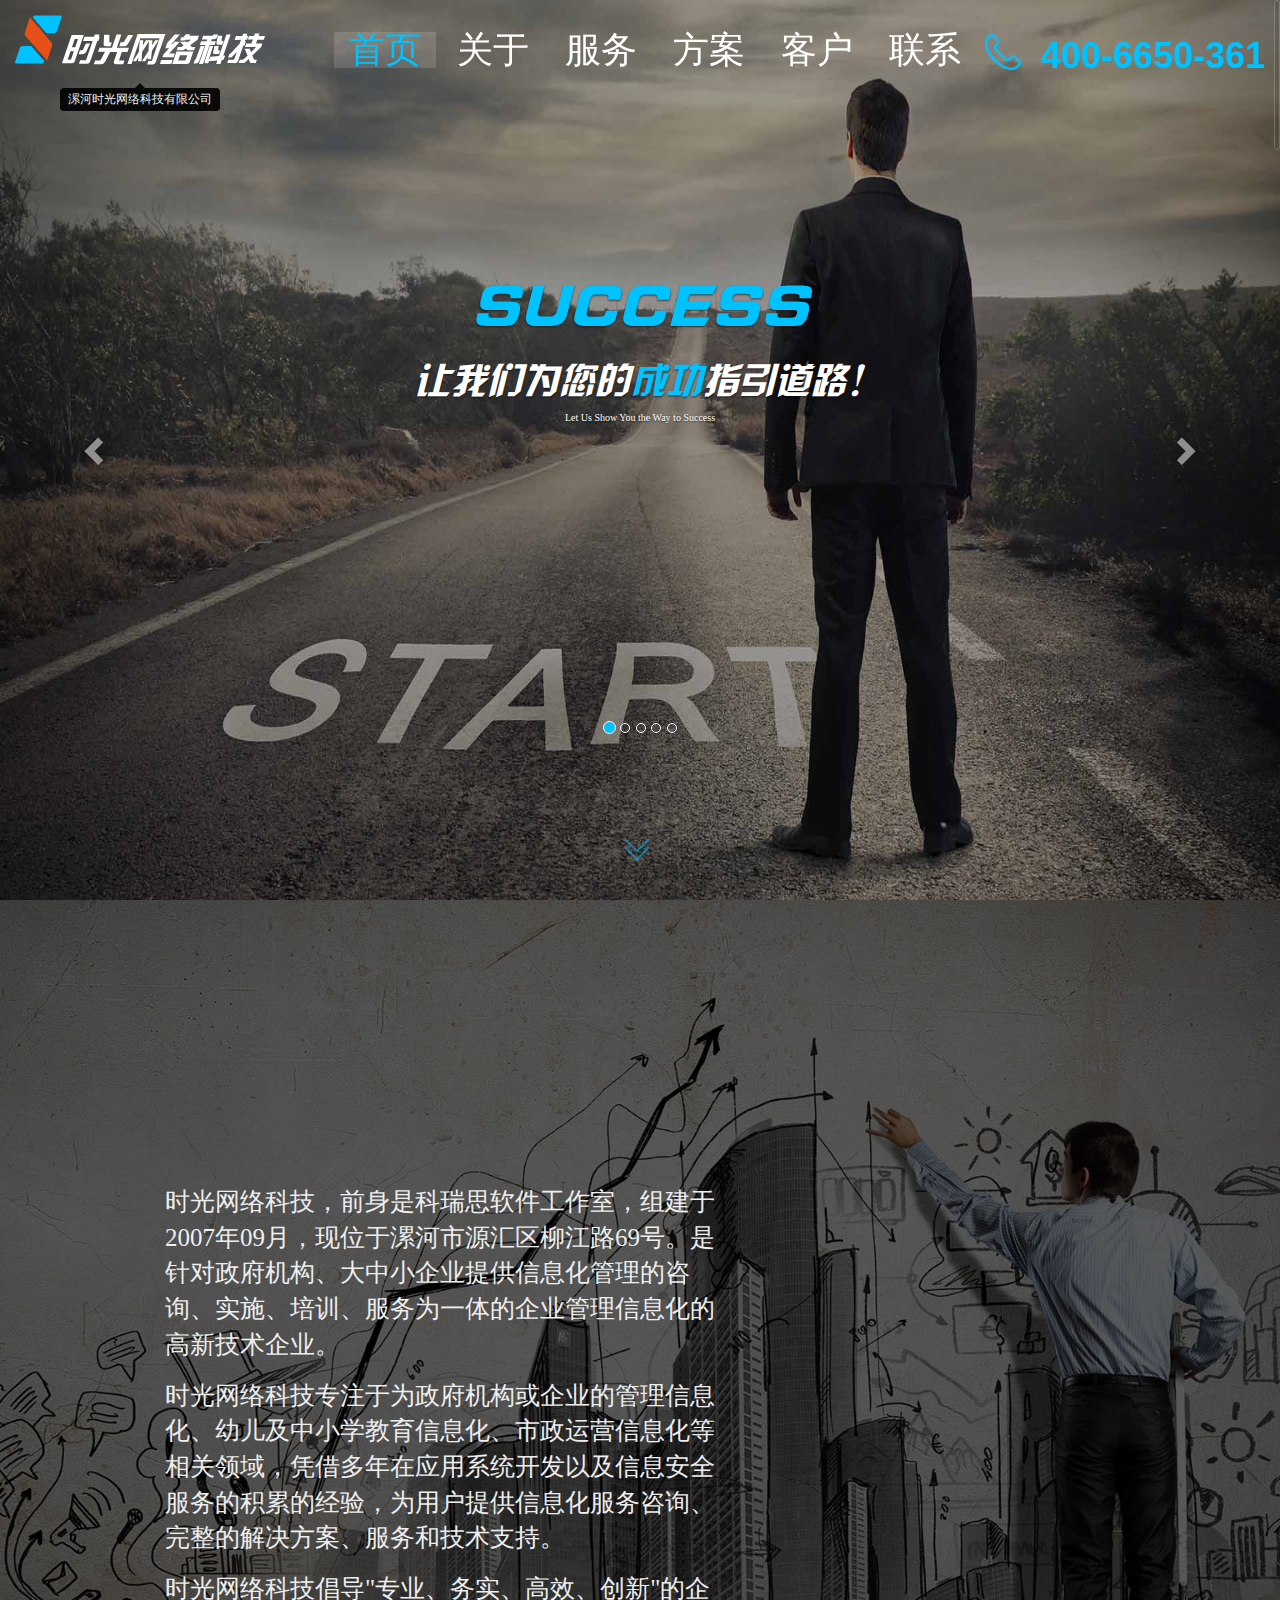
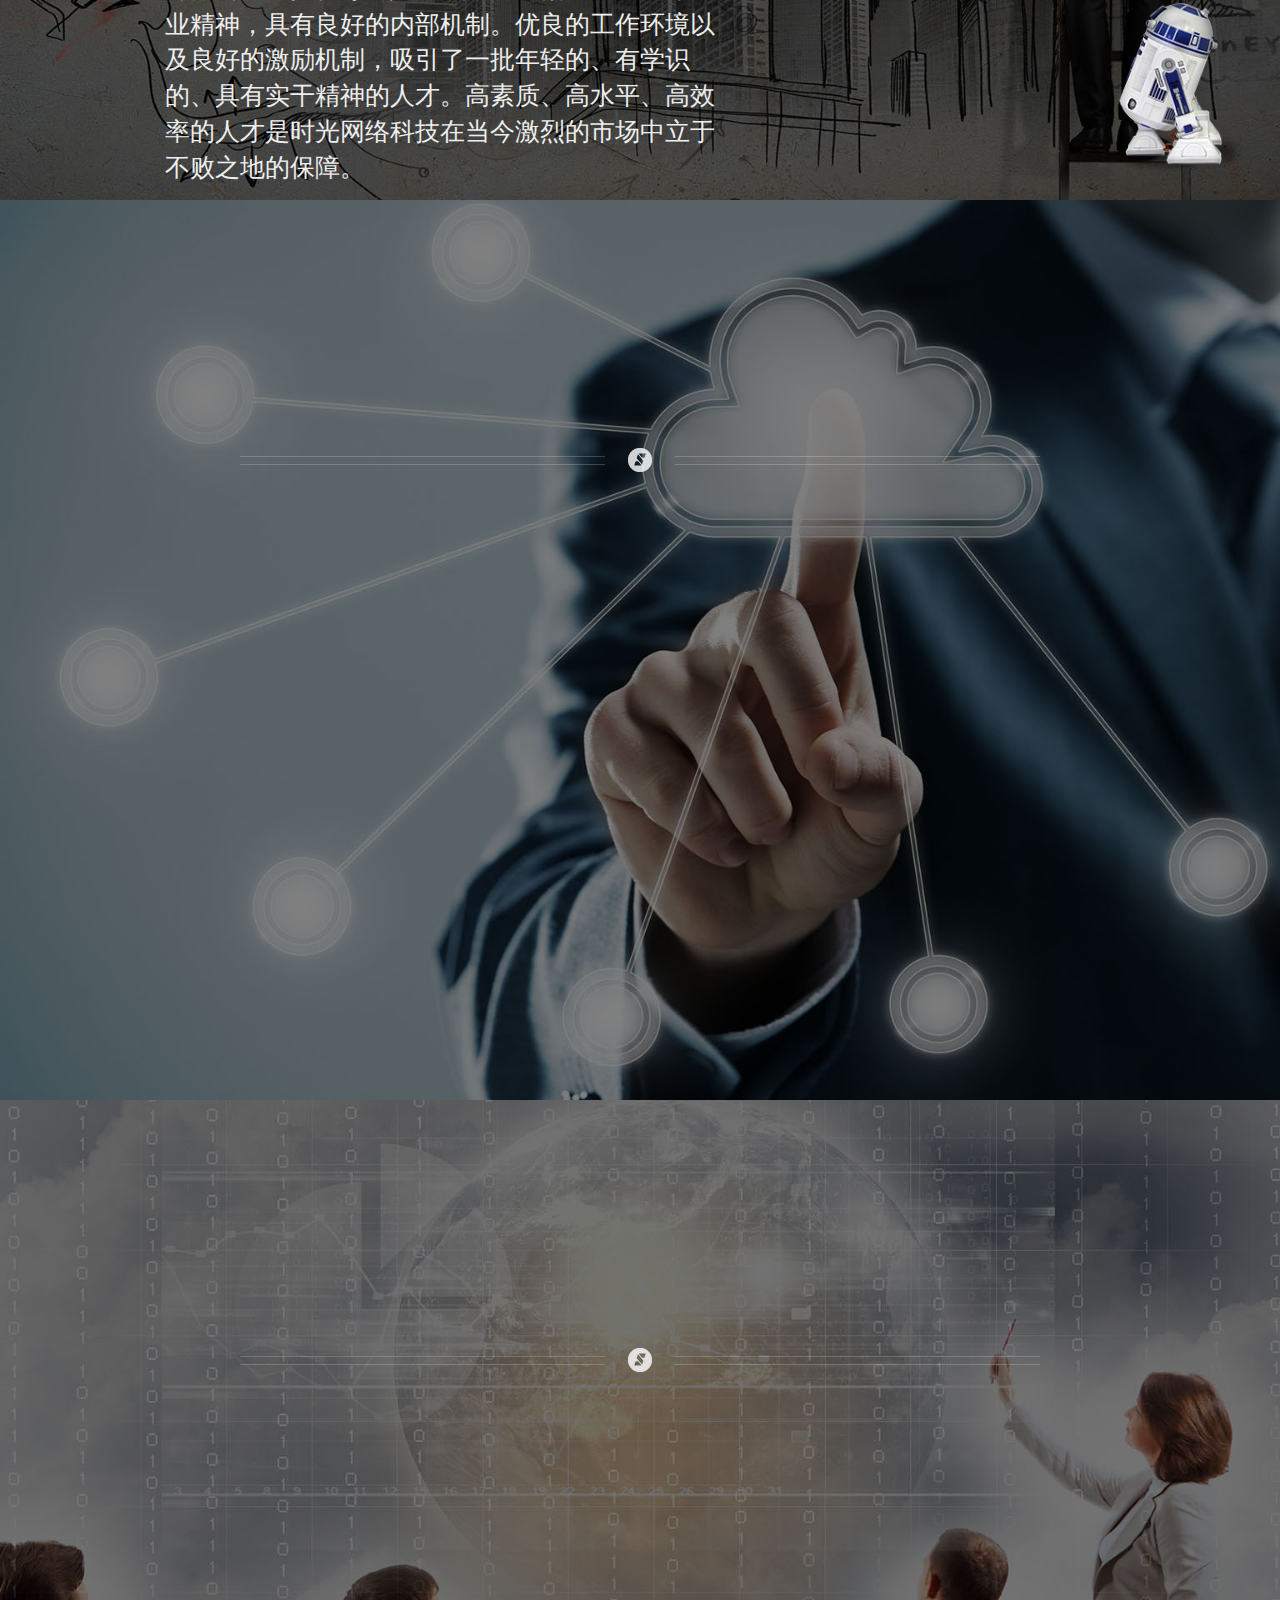
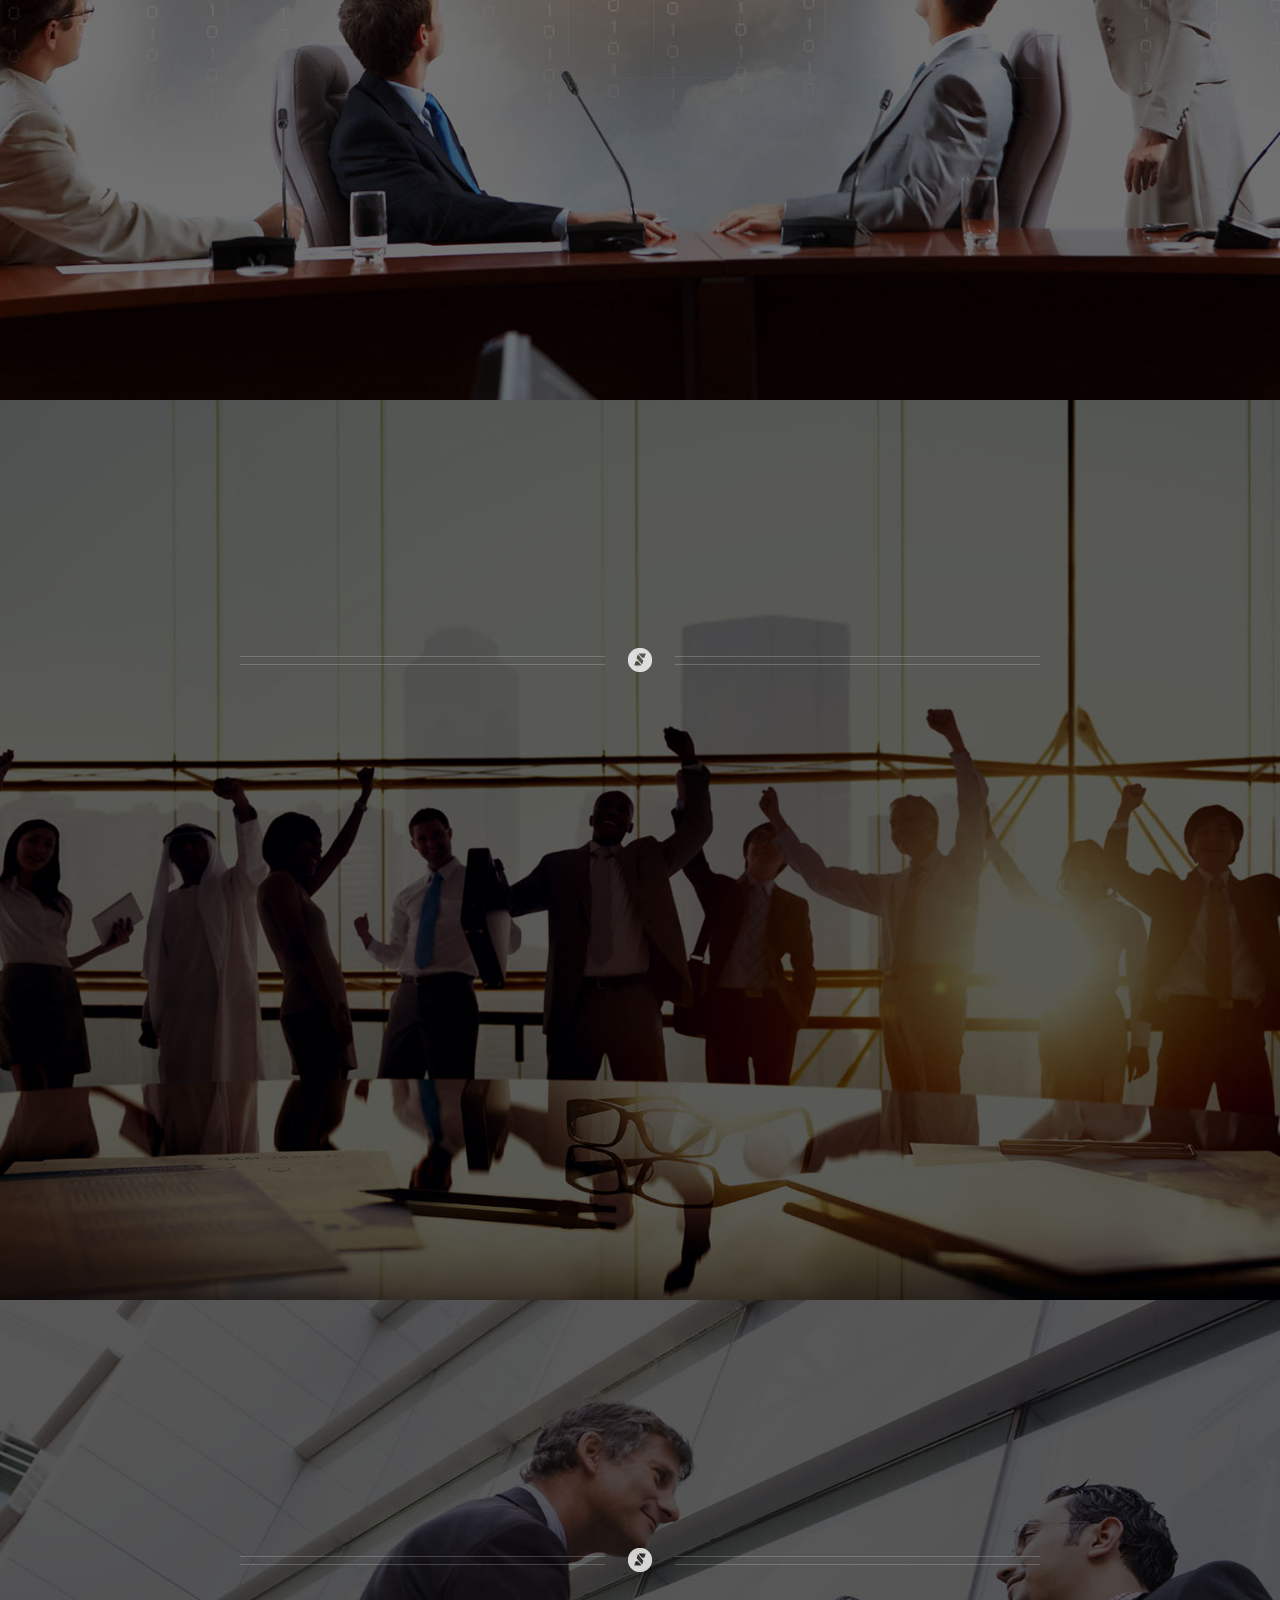
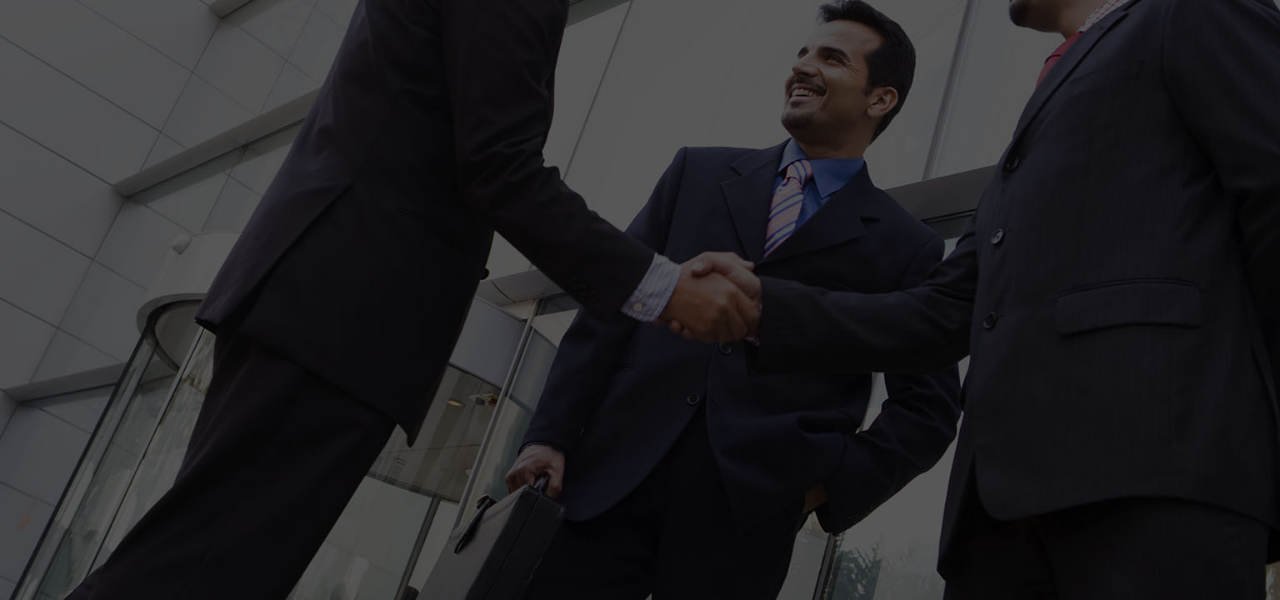
<file: index.html>
<!DOCTYPE html>
<html>

	<head>
		<meta charset="UTF-8">
		<title></title>
		<meta name="viewport" content="width=device-width, initial-scale=1, maximum-scale=1">
		<!--关键字-->
		<meta name="keywords" content="时光网络科技,漯河时光网络科技有限公司,网络公司,漯河网络公司,软件公司,漯河软件公司,软件开发,漯河软件开发,软件定制,定制开发,系统集成,餐饮管理软件,商超管理软件,网站建设,WEB开发,域名注册,虚拟主机,企业邮局,400电话,网络办公系统,oa,seo,搜索引擎推广,微信平台,微信公众平台,网格化管理系统,网格化管理服务平台,云解决方案,智能ic卡解决方案">
		<!--描述-->
		<meta name="description" content="漯河时光网络科技有限公司(时光网络科技)提供软件开发,软件定制,软件销售,系统集成,网站建设,域名注册,虚拟主机,企业邮局,400电话,网络办公系统,oa,seo,搜索引擎推广,微信平台,微信公众平台,网格化管理系统,网格化管理服务平台,云解决方案,智能ic卡解决方案等一站式信息化服务。">
		<!--作者-->
		<meta name="author" content="漯河时光网络科技有限公司">
		<title>漯河时光网络科技有限公司_时光网络科技_网络公司_软件公司_软件开发_软件定制_网站建设_微信公众平台_400电话_域名注册_虚拟主机_一站式信息化服务</title>
		<!--移动端更改网站-->
		<meta name="mobile-agent" content="format=html5;url=http://www.5shiguang.net">
		<!--按IE最高版本渲染-->
		<meta http-equiv="X-UA-Compatible" content="IE=edge">
		<!--双内核浏览器-->
		<meta name="renderer" content="webkit">
		<!--[if lte IE 9]-->
		<!--<script >
			location.href='需要考虑.html'
		</script>-->
		<!--[endif]-->
		<link rel="shortcut icon" href="favicon.ico"/>

		<!--引入bootstrap的css文件-->
		
		<link rel="stylesheet" type="text/css" href="css/bootstrap.css" />
		<!--引入jQuery和bootstrap的js文件-->
		<script src="js/jquery-1.11.3.js" type="text/javascript" charset="utf-8"></script>
				<script src="js/bootstrap.js" type="text/javascript" charset="utf-8"></script>
				<script src="js/jquery.nicescroll.js" type="text/javascript" charset="utf-8"></script>
<script src="js/jquery-mousewheel.js" type="text/javascript" charset="utf-8"></script>
<script src="js/tinyscrollbar.js" type="text/javascript" charset="utf-8"></script>
<!--<script src="js/jquery.fullPage.js" type="text/javascript" charset="utf-8"></script>-->

		<!--入场动画-->
		<script src="js/loading.js" type="text/javascript" charset="utf-8"></script>
		<!--less样式-->
		<link rel="stylesheet/less" href="less/index.less" />
		<!--less的js文件-->
		<script src="js/less.js" type="text/javascript" charset="utf-8"></script>
		<!--引入动画js和css-->
		<link rel="stylesheet" type="text/css" href="css/animate.css" />
		<script src="js/wow.js" type="text/javascript" charset="utf-8"></script>
		<script src="js/index.js" type="text/javascript" charset="utf-8"></script>

		
		<!--轮播图  初始化-->

	</head>

	<body data-spy="scroll" data-target=".navbar-collapse">
		<header class="header navbar-shiguang navbar navbar-fixed-top">
			<div class="container-fluid">
				<div class="navbar-header">
					<a href="index.html" class="logo navbar-brand" title="漯河时光网络科技有限公司" data-toggle="tooltip" data-placement="bottom"><img src="images/logo.svg" alt="漯河时光网络科技有限公司" /></a>
					<button class="navbar-toggle collapsed" data-toggle="collapse" aria-expanded="false" data-target=".navbar-collapse">
						<span class="icon-bar"></span>
						<span class="icon-bar"></span>
						<span class="icon-bar"></span>
					</button>
				</div>
				<div class="collapse navbar-collapse">
					<nav>
						<ul class="nav navbar-nav nav-pills navbar-respond" id="nav">
							<li class="active"><a href="#sec1">首页</a></li>
							<li><a href="#sec2">关于</a></li>
							<li><a href="#sec3">服务</a></li>
							<li><a href="#sec4">方案</a></li>
							<li><a href="#sec5">客户</a></li>
							<li><a href="#sec6">联系</a></li>
						</ul>
					</nav>
					<ul class="nav navbar-nav navbar-right">
						<li><a href="tel:400-6650-361" title="全国统一客服热线：400-6650-361" data-toggle="tooltip" data-placement="bottom"><span class="segmdl2 segmdl2-Phone"></span> 400-6650-361</a></li>
					</ul>
				</div>
			</div>
		</header>
		<main>
			<section class="wrap" id="sec1">
				<div class="carousel slide" id="slide">
					<div class="carousel-inner-opacity  carousel-inner" id="tabs">
						<div class="item active num1">
							<img src="images/banner13.jpg" width="100%" height="300" />
							<div class="carousel-caption">
								<h1 class="lingxin-font highlight wow bounceIn" data-wow-delay="0.2s">SUCCESS</h1>
								<h3 class="lingxin-font wow bounceInUp" data-wow-delay="0.5s">让我们为您的<span class="highlight">成功</span>指引道路!</h3>
								<p class="wow fadeIn" data-wow-delay="1s">Let Us Show You the Way to Success</p>
							</div>
						</div>
						<div class="item num2">
							<img src="images/banner07.jpg" width="100%" height="300" />
							<div class="carousel-caption">
								<h1 class="lingxin-font highlight wow bounceIn" data-wow-delay="0.2s">SPECIALTY</h1>
								<h3 class="lingxin-font wow bounceInUp" data-wow-delay="0.5s">为您的项目提供<span class="highlight">专业</span>技术支持!</h3>
								<p class="wow fadeIn" data-wow-delay="1s">Provide professional technical support for your project!</p>
							</div>
						</div>
						<div class="item num3" >
							<img src="images/banner05.jpg" width="100%" height="300" />
							<div class="carousel-caption">
								<h1 class="lingxin-font highlight wow bounceIn" data-wow-delay="0.2s">SOLUTION</h1>
								<h3 class="lingxin-font wow bounceInUp" data-wow-delay="0.5s">我们知道如何<span class="highlight">解决</span>您的问题!</h3>
								<p class="wow fadeIn" data-wow-delay="1s">We know how to solve your problems!</p>
							</div>
						</div>
						<div class="item num4">
							<img src="images/banner10.jpg" width="100%" height="300" />
							<div class="carousel-caption">
								<h1 class="lingxin-font highlight wow bounceIn" data-wow-delay="0.2s">FLOURISH</h1>
								<h3 class="lingxin-font wow bounceInUp" data-wow-delay="0.5s">使您的企业永久<span class="highlight">蓬勃发展</span>!</h3>
								<p class="wow fadeIn" data-wow-delay="1s">Make your business flourish forever!</p>
							</div>
						</div>
						<div class="item num5">
							<img src="images/banner02.jpg" width="100%" height="300" />
							<div class="carousel-caption">
								<h1 class="lingxin-font highlight wow bounceIn" data-wow-delay="0.2s">LEARNING</h1>
								<h3 class="lingxin-font wow bounceInUp" data-wow-delay="0.5s">我们也在不断学习,<span class="highlight">与时俱进</span>!</h3>
								<p class="wow fadeIn" data-wow-delay="1s">We are constantly learning, advancing with the times!</p>
							</div>
						</div>
					</div>

					<ol class="carousel-indicators" id="nacs">
						<li data-target="#slide" data-slide-to="0" class="ol1 active"></li>
						<li data-target="#slide" data-slide-to="1" class="ol2"></li>
						<li data-target="#slide" data-slide-to="2" class="ol3"></li>
						<li data-target="#slide" data-slide-to="3" class="ol4"></li>
						<li data-target="#slide" data-slide-to="4" class="ol5"></li>
					</ol>

					<a href="#slide" class="carousel-control left" data-slide="prev">
						<i class="glyphicon glyphicon-chevron-left"></i>
					</a>

					<a href="#slide" class="carousel-control right" data-slide="next">
						<i class="glyphicon glyphicon-chevron-right"></i>
					</a>
					<a href="#sec2" class="scroll-down toscroll hidden-xs xia"><span class="down-button scroll-button"></span><span class="down-button scroll-button"></span></a>
				</div>
			</section>
			<section class="wrap" id="sec2">
				<div class="container">
					<nav>
						<ul class="nav nav-tabs wow bounceInRight" id="about-nav">
							<li class="nu1 active"><a href="#about1" data-toggle="tab">简介</a></li>
							<li class="nu2"><a href="#about2" data-toggle="tab">实力</a></li>
							<li class="nu3"><a href="#about3" data-toggle="tab">文化</a></li>
							<li class="nu4"><a href="#about4" data-toggle="tab">动态</a></li>
						</ul>
					</nav>
					<div class="box">
						<div class="tab-content wow bounceInRight" data-wow-delay="0.2s">
							<div class="tab-pane fade in active" id="about1">
								<p>时光网络科技，前身是科瑞思软件工作室，组建于2007年09月，现位于漯河市源汇区柳江路69号。是针对政府机构、大中小企业提供信息化管理的咨询、实施、培训、服务为一体的企业管理信息化的高新技术企业。</p>
								<p>时光网络科技专注于为政府机构或企业的管理信息化、幼儿及中小学教育信息化、市政运营信息化等相关领域，凭借多年在应用系统开发以及信息安全服务的积累的经验，为用户提供信息化服务咨询、完整的解决方案、服务和技术支持。</p>
								<p>时光网络科技倡导"专业、务实、高效、创新"的企业精神，具有良好的内部机制。优良的工作环境以及良好的激励机制，吸引了一批年轻的、有学识的、具有实干精神的人才。高素质、高水平、高效率的人才是时光网络科技在当今激烈的市场中立于不败之地的保障。</p>
							</div>
							<div class="tab-pane fade" id="about2">
								<dl>
									<dt class="h4 highlight">完整、完美的策划和设计</dt>
									<dd>公司在产品研发方面的高投入，众多项目的实际应用，让我们具备了相应的创造力和丰富的经验，这将成为解决疑问和难题的良好保证。可为您提供多方面完整、完美的策划和设计：如项目的规划立项、总体方案设计、方案评估论证。</dd>
									<dt class="h4 highlight">先进、专业的支持与服务</dt>
									<dd>公司众多一流人才的深层磨合，对最新技术执拗的探讨精神，使我们能够保证为你提供专业的应用。严格遵守"及时、专业、真诚"的服务方针以保证最快的速度、最有效的方法为您提供集成化的技术服务，解除您的后顾之忧。</dd>
									<dt class="h4 highlight">系统集成与应用系统开发</dt>
									<dd>与知名IT厂商和IT服务供应商建立长久战略伙伴合作关系，让您时刻把握前沿的技术脉搏和行业动态。时光网络科技真诚希望能够有机会参与您的企业信息化建设，解决您在信息建设过程中出现的各类的问题，为您信息化建设做出我们的贡献。</dd>
								</dl>
							</div>
							<div class="tab-pane fade" id="about3">
								<dl>
									<dt class="h4 highlight">客户至上</dt>
									<dd>以客户业务为中心，以客户实际业务需求为导向，从客户利益出发，为客户提供完善的信息化应用解决方案。</dd>
									<dt class="h4 highlight">尊重个人</dt>
									<dd>不论职位高低，都将受到充分的尊重和平等的对待。给予同等的机会，鼓励与公司共同发展，制定与公司发展步调一致的个人年度事业发展计划。</dd>
									<dt class="h4 highlight">鼓励创新</dt>
									<dd>系统开发是一项智力型的事业，公司提供挑战性的事业发展空间，鼓励大家创造性地工作，充分发挥个人的最大价值，从而创造出最佳的工作效果。</dd>
									<dt class="h4 highlight">团队合作</dt>
									<dd>在工作中，公司强调相互尊重、相互理解和有效的沟通，从而在平等和谐的合作氛围中创造"1 + 1>2"的工作效应。</dd>
								</dl>
							</div>
							<div class="tab-pane fade" id="about4">
								<dl>
									<dt class="h4"><a href="#" target="_blank" class="text-info undecoration">对优秀程序员的思考</a></dt>
									<dd>关于技术人员知识体系的思考PS：网上已经有很多类似的文章，但我依然要再造一次“轮子”，因为多少有些不同的心得。人生总有目标和追求不管…</dd>
									<dt class="h4"><a href="#" target="_blank" class="text-info undecoration">解决 IIS 和 Serv-U 端口冲突的问题</a></dt>
									<dd>服务器情况：服务器上IIS配置的是网站，ftp服务器采用的是Serv-U，用于文件上传。症状：总是看到Serv-U的图标有黄色感叹号出现，而且IIS中…</dd>
									<dt class="h4"><a href="#" target="_blank" class="text-info undecoration">ASP.NET MVC中，在View和PartialView中&quot;共…</a></dt>
									<dd>最近在做一些比较基础的部分，做到界面时想到一个问题：在ASP.NET MVC(Razor View Engine)中，如果我要让多个项目之间共享一个_Layout.csht…</dd>
									<dt class="h4"><a href="#" target="_blank" class="text-info undecoration">程序员想更成功？这个方法最关键</a></dt>
									<dd>虽然我一直以来都很享受于读书，但我总是很难挤出时间来阅读。而当真的空闲了，我通常会去阅读小说、自传，或一些怪癖但有趣的东西。我的Ki…</dd>
								</dl>
								<div class="text-right"><a href="#" target="_blank" class="text-info">更多 &raquo;</a></div>
							</div>
						</div>
					</div>
				</div>
				<div class="robot"></div>
			</section>
			<section class="wrap" id="sec3">
				<div class="container">
					<div class="section-content">
						<div class="section-title lingxin-font wow rubberBand">我们<span class="highlight">提供</span>以下<span class="highlight">服务</span>供您选择</div>
						<div class="splitter"><img src="images/shiguang_splitter.png" alt="splitter" /></div>
						<div class="row">
							<div class="col-md-3 wow bounceIn" data-wow-delay="0.4s">
								<div class="services-item">
									<i class="segmdl2 segmdl2-media segmdl2-md highlight"></i>
									<h3><a href="" class="undecoration" target="_blank">软件定制开发</a></h3>
									<p><a href="" class="undecoration" target="_blank">我们推出的软件定制、定制软件服务，以最快的速度，简单的流程为客户定制高质量、易操作的管理软件，协助客户解决管理难题，为客户提供更优质的服务。</a></p>
								</div>
							</div>
							<div class="col-md-3 wow bounceIn" data-wow-delay="0.4s">
								<div class="services-item">
									<i class="segmdl2 segmdl2-Page segmdl2-md highlight"></i>
									<h3><a href="" class="undecoration" target="_blank">行业软件</a></h3>
									<p><a href="" class="undecoration" target="_blank">公司代理的有财务软件、商超管理软件、酒店客房餐饮管理软件、进销存管理软件、网络办公(OA)管理软件等，满足不同行业对企业管理及发展的软件需求。</a></p>
								</div>
							</div>
							<div class="col-md-3 wow bounceIn" data-wow-delay="0.4s">
								<div class="services-item">
									<i class="segmdl2 segmdl2-CommentLegacy segmdl2-md highlight"></i>
									<h3><a href="" class="undecoration" target="_blank">微信公众平台</a></h3>
									<p><a href="" class="undecoration" target="_blank">15大服务项目，开通简单快捷；10分钟熟悉操作界面和功能位置，30分钟即可完成上线。国内领先的微信营销服务平台,为企业打造全方位的微营销服务。</a></p>
								</div>
							</div>
							<div class="col-md-3 wow bounceIn" data-wow-delay="0.4s">
								<div class="services-item">
									<i class="segmdl2 segmdl2-Phone segmdl2-md highlight"></i>
									<h3><a href="" class="undecoration" target="_blank">400企业电话</a></h3>
									<p><a href="" class="undecoration" target="_blank">对外只需公布唯一的400号码，统一宣传，简单易记。适用于教育咨询、旅游、医药、网络IT、贸易、金融、商务服务、保险、餐饮等多种类型行业。</a></p>
								</div>
							</div>
							<div class="col-md-3 wow bounceIn" data-wow-delay="0.4s">
								<div class="services-item">
									<i class="segmdl2 segmdl2-Globe segmdl2-md highlight"></i>
									<h3><a href="" class="undecoration" target="_blank">网站建设</a></h3>
									<p><a href="" class="undecoration" target="_blank">专业团队，提供一对一的专属定位；好的营销网站，带来更多的咨询量和成交量；结合网络推广，访问量、成交量翻一番；并为您提供以下运营指导服务！</a></p>
								</div>
							</div>
							<div class="col-md-3 wow bounceIn" data-wow-delay="0.4s">
								<div class="services-item">
									<i class="segmdl2 segmdl2-Rename segmdl2-md highlight"></i>
									<h3><a href="" class="undecoration" target="_blank">域名注册</a></h3>
									<p><a href="" class="undecoration" target="_blank">电子商务、网上销售、网络广告已成为商界关注的热点。要想在网上建立服务器发布信息，则必须首先申请域名，只有有了自己的域名才能让别人访问到自己。</a></p>
								</div>
							</div>
							<div class="col-md-3 wow bounceIn" data-wow-delay="0.4s">
								<div class="services-item">
									<i class="segmdl2 segmdl2-switch segmdl2-md highlight"></i>
									<h3><a href="" class="undecoration" target="_blank">虚拟主机</a></h3>
									<p><a href="" class="undecoration" target="_blank">主机是以：空间大小、流量大小、支持网站语言、数据库类型、操作系统及功能区分，我们提供经济型、全能型、ASP.Net专业型、PHP专业型等多种类型。</a></p>
								</div>
							</div>
							<div class="col-md-3 wow bounceIn" data-wow-delay="0.4s">
								<div class="services-item">
									<i class="segmdl2 segmdl2-twitter segmdl2-md highlight"></i>
									<h3><a href="" class="undecoration" target="_blank">企业邮局</a></h3>
									<p><a href="" class="undecoration" target="_blank">微信直接收发邮件，管理功能丰富多样，应对特殊办公情景，全面支持移动办公，与QQ、微信完美整合。为企业打造全方位的信息化服务。</a></p>
								</div>
							</div>
						</div>
					</div>
				</div>
			</section>
			<section class="wrap" id="sec4">
				<div class="container">
					<div class="section-content">
						<div class="section-title lingxin-font wow rubberBand">帮<span class="hidden-xs">助</span>企业<span class="highlight">站在</span>管理、营销的<span class="highlight">顶峰</span>！</div>
						<div class="splitter"><img src="images/shiguang_splitter.png" alt="splitter" /></div>
						<div class="row">
							<div class="col-md-3 wow bounceInDown" data-wow-delay="0.4s">
								<div class="services-item">
									<i class="segmdl2 segmdl2-monument segmdl2-md highlight"></i>
									<h3>政府机构</h3>
									<p>政府行业解决方案主要包括政府通用解决方案、审计行业、财政行业、统战行业、药监行业、质监行业、环保行业、气象行业、农业等解决方案。</p>
								</div>
							</div>
							<div class="col-md-3 wow bounceInDown" data-wow-delay="0.4s">
								<div class="services-item">
									<i class="segmdl2 segmdl2-report segmdl2-md highlight"></i>
									<h3>教育行业</h3>
									<p>提供信息化管理平台，包括学生档案、收费、家庭作业、网络课堂、在线考试、安全进出等最优的数字化校园解决方案，为教育发展提供强大武器。</p>
								</div>
							</div>
							<div class="col-md-3 wow bounceInDown" data-wow-delay="0.4s">
								<div class="services-item">
									<i class="segmdl2 segmdl2-Street segmdl2-md highlight"></i>
									<h3>公共事业</h3>
									<p>轨道交通业务管理、城市通卡业务管理、电子账单支付及呈现、第三方支付、社保卡业务管理、医疗卫生业务管理、城市交通智能分析类定制服务。</p>
								</div>
							</div>
							<div class="col-md-3 wow bounceInDown" data-wow-delay="0.4s">
								<div class="services-item">
									<i class="segmdl2 segmdl2-Cloud segmdl2-md highlight"></i>
									<h3>云计算与虚拟化</h3>
									<p>云计算与虚拟化解决方案包括 ： 数据中心虚拟化、桌面虚拟化。虚拟计算是指通过网络以按需、易扩展的方式获得所需的硬件、软件、平台及服务等资源势。</p>
								</div>
							</div>
							<div class="col-md-3 wow bounceInUp" data-wow-delay="0.4s">
								<div class="services-item">
									<i class="segmdl2 segmdl2-share segmdl2-md highlight"></i>
									<h3>批发零售</h3>
									<p>把进销存管理与移动体验互联解决方案，高密度大用户接入解决方案，在万物互联时代助力零售企业开启崭新的商机。</p>
								</div>
							</div>
							<div class="col-md-3 wow bounceInUp" data-wow-delay="0.4s">
								<div class="services-item">
									<i class="segmdl2 segmdl2-controller segmdl2-md highlight"></i>
									<h3>企业核心应用</h3>
									<p>企业资源计划、客户关系管理、供应商关系管理、产品生命周期管理、人力资源管理、企业资产管理、企业级项目管理、企业门户、企业商务智能…</p>
								</div>
							</div>
							<div class="col-md-3 wow bounceInUp" data-wow-delay="0.4s">
								<div class="services-item">
									<i class="segmdl2 segmdl2-Repair segmdl2-md highlight"></i>
									<h3>制造加工</h3>
									<p>制造企业生产执行系统（MES）、物流运作管理系统（LES）、产品生命周期管理系统（PLM）、企业设备管理系统、数据中心及决策支持解决方案。</p>
								</div>
							</div>
							<div class="col-md-3 wow bounceInUp" data-wow-delay="0.4s">
								<div class="services-item">
									<i class="segmdl2 segmdl2-Cellphone segmdl2-md highlight"></i>
									<h3>移动应用</h3>
									<p>企业微博、企业IM系统、Mobile Connector系统、SNS社区系统、手机客户端平台开发及适配服务、移动互联网业务平台开发服务…</p>
								</div>
							</div>
						</div>
					</div>
				</div>
			</section>
			<section class="wrap" id="sec5">
				<div class="container">
					<div class="section-content">
						<div class="section-title lingxin-font wow rubberBand">因为有你而<span class="highlight">精彩</span>！</div>
						<div class="splitter"><img src="images/shiguang_splitter.png" alt="splitter" /></div>
						<div class="row">
							<div class="col-md-3 wow flipInY">
								<img src="images/logo01.jpg" class="client-img" alt="力帆汽车4s店" />
								<p class="highlight">力帆汽车4s店</p>
							</div>
							<div class="col-md-3 wow flipInY">
								<img src="images/logo02.jpg" class="client-img" alt="西平凯达燃气有限公司" />
								<p class="highlight">西平凯达燃气有限公司</p>
							</div>
							<div class="col-md-3 wow flipInY">
								<img src="images/logo03.jpg" class="client-img" alt="郾城环保局" />
								<p class="highlight">郾城环保局</p>
							</div>
							<div class="col-md-3 wow flipInY">
								<img src="images/logo04.jpg" class="client-img" alt="中共漯河市委党校" />
								<p class="highlight">中共漯河市委党校</p>
							</div>
							<div class="col-md-3 wow flipInY">
								<img src="images/logo05.jpg" class="client-img" alt="漯河市委统战部" />
								<p class="highlight">漯河市委统战部</p>
							</div>
							<div class="col-md-3 wow flipInY">
								<img src="images/logo06.jpg" class="client-img" alt="永城市委统战部" />
								<p class="highlight">永城市委统战部</p>
							</div>
							<div class="col-md-3 wow flipInY">
								<img src="images/logo07.jpg" class="client-img" alt="河南万顺科技有限公司" />
								<p class="highlight">河南万顺科技有限公司</p>
							</div>
							<div class="col-md-3 wow flipInY">
								<img src="images/logo08.jpg" class="client-img" alt="漯河市公安局" />
								<p class="highlight">漯河市公安局</p>
							</div>
							<div class="col-md-3 wow flipInY">
								<img src="images/logo09.jpg" class="client-img" alt="河南简好节能技术有限公司" />
								<p class="highlight">河南简好节能技术有限公司</p>
							</div>
							<div class="col-md-3 wow flipInY">
								<img src="images/logo10.jpg" class="client-img" alt="恒涛拍卖" />
								<p class="highlight">恒涛拍卖</p>
							</div>
							<div class="col-md-3 wow flipInY">
								<img src="images/logo11.jpg" class="client-img" alt="香港夏博装饰" />
								<p class="highlight">香港夏博装饰</p>
							</div>
							<div class="col-md-3 wow flipInY">
								<img src="images/logo12.jpg" class="client-img" alt="勐海县银海石斛开发有限公司" />
								<p class="highlight">勐海县银海石斛开发有限公司</p>
							</div>
						</div>
					</div>
				</div>
			</section>
			<section class="wrap" id="sec6">
				<div class="container">
			<div class="section-content">
				<div class="section-title lingxin-font wow rubberBand">与我们<span class="highlight">保持联系</span></div>
				<div class="splitter"><img src="images/shiguang_splitter.png" alt="splitter" /></div>
				<div class="row">
					<div class="col-sm-4 mb30 wow flipInX left">
						<p class="hidden-xs"><span class="segmdl2 segmdl2-twitter">&nbsp;</span> 漯河时光网络科技有限公司</p>
                        <p><span class="segmdl2 segmdl2-Camera">&nbsp;</span> <a href="http://www.miitbeian.gov.cn" target="_blank">豫ICP备14021451号</a></p>
						<p><span class="segmdl2 segmdl2-map-pin-play">&nbsp;</span> <a href="http://j.map.baidu.com/eI237" target="_blank" title="地图上找到我们">漯河市源汇区汉江路西段MAX世界港1#2007</a></p>
						<p><span class="segmdl2 segmdl2-Phone">&nbsp;</span> <a href="tel:0395-5565361">0395-5565361</a>，<a href="tel:400-6650-361">400-6650-361</a></p>
						<p class="mb20"><span class="segmdl2 segmdl2-CommentLegacy">&nbsp;</span> QQ：<a href="http://wpa.qq.com/msgrd?v=3&uin=9348526&site=qq&menu=yes" target="_blank">9348526</a>；Email：support <span class="segmdl2 segmdl2-twitter"></span> 5shiguang.net</p>
						<a class="btn a1 btn-lg btn-block btn-info mb15 segmdl2 segmdl2-Send" href="">&nbsp;&nbsp;在线提交需求</a>
						<a href="" class="a2 btn btn-lg btn-block btn-danger mb15 segmdl2 segmdl2-transcribe">&nbsp;&nbsp;查找工作机会</a>
					</div>
					<div class="col-sm-4 col-xs-6 wow flipInX text-center img">
						<img src="images/qrcode_for_weibo.png" class="img-responsive2 mb15" alt="漯河时光网络科技有限公司 官方微博" title="官方微博 @时光网络科技" />
						<p>官方微博 <a href="http://weibo.com/sgwlkj" class="hidden-xs" title="漯河时光网络科技有限公司 官方微博">@时光网络科技</a></p>
					</div>
					<div class="col-sm-4 col-xs-6 wow flipInX text-center img">
						<img src="images/qrcode_for_weixin.jpg" class="img-responsive2 mb15" alt="漯河时光网络科技有限公司 官方微信" title="漯河时光网络科技有限公司 官方微信" />
						<p>官方微信</p>
					</div>
				</div>
			</div>
		</div>
			</section>
		</main>

		<div id="loading">
			<div class="loading-top"></div>
			<div class="loading-middle"></div>
			<div class="loading-bottom"></div>
		</div>
		<!--引入jquery和bootstrap的js文件-->
		<!--<script src="js/jquery-1.11.3.js" type="text/javascript" charset="utf-8"></script>
		<script src="js/bootstrap.js" type="text/javascript" charset="utf-8"></script>

		<script src="js/index.js" type="text/javascript" charset="utf-8"></script>
		<script src="js/jquery-mousewheel.js" type="text/javascript" charset="utf-8"></script>
		<script src="js/tinyscrollbar.js" type="text/javascript" charset="utf-8"></script>
		<script src="js/wow.js"></script>
		
		<script src="js/loading.js" type="text/javascript" charset="utf-8"></script>
		<script src="js/jquery.nicescroll.js" type="text/javascript" charset="utf-8"></script>-->
		<!--<script type="text/javascript">
			$(body).prepend(html)
		</script>-->
	</body>

</html>
</file>
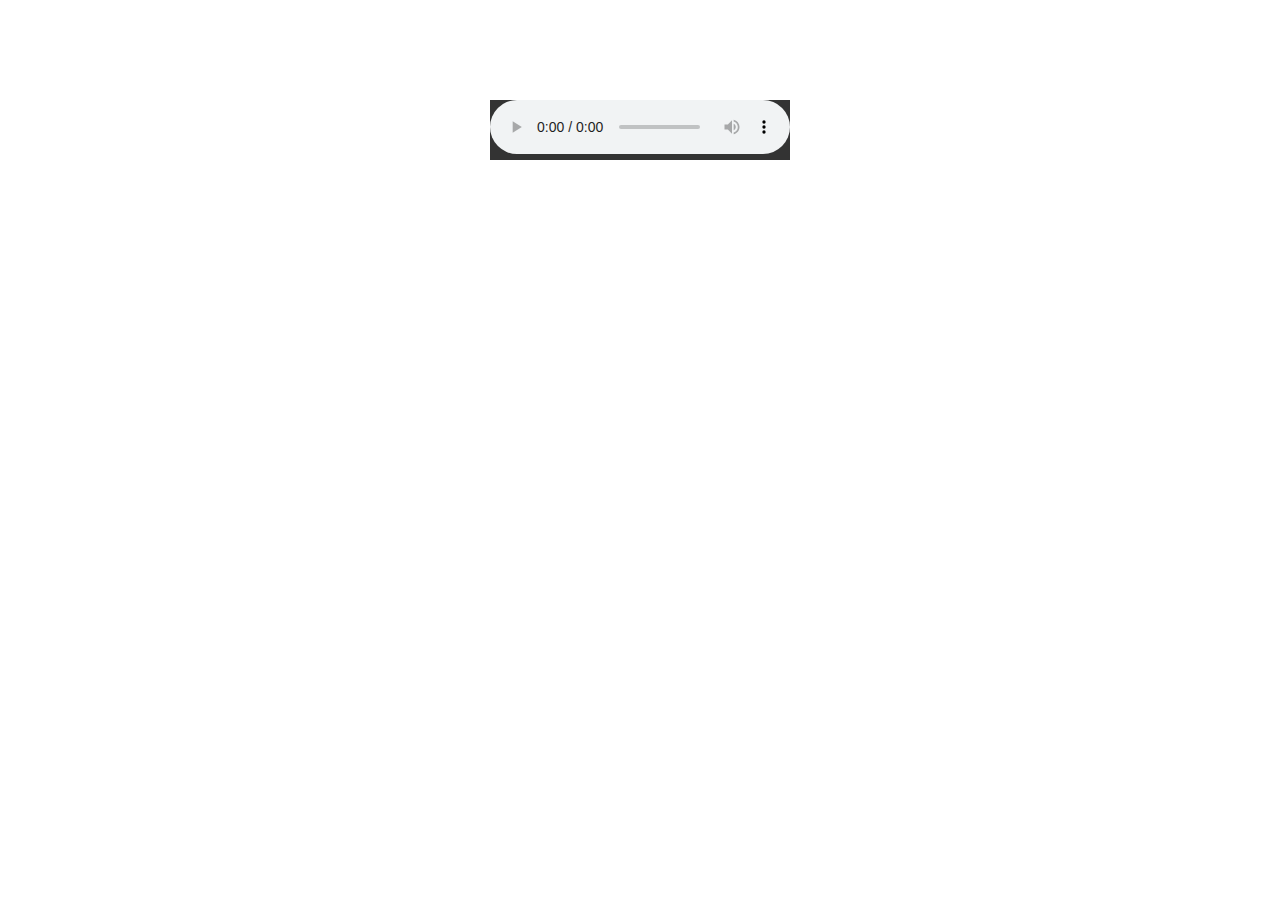
<file: js/kxxg.html>
<!DOCTYPE html>
<html>
	<head>
		<meta charset="UTF-8">
		<title></title>
	</head>
	<body style="background: url(http://www.ycskx.com/img/top.jpg);">
		<div style="width: 300px; height: 60px; background: #333; margin: 100px auto;">
		<audio autoplay="" controls="" name="media" src="http://www.ycskx.com/kqwxa.mp3" style="display: block;"> 		&nbsp;</audio>
			
		</div>

	</body>
</html>
</file>
